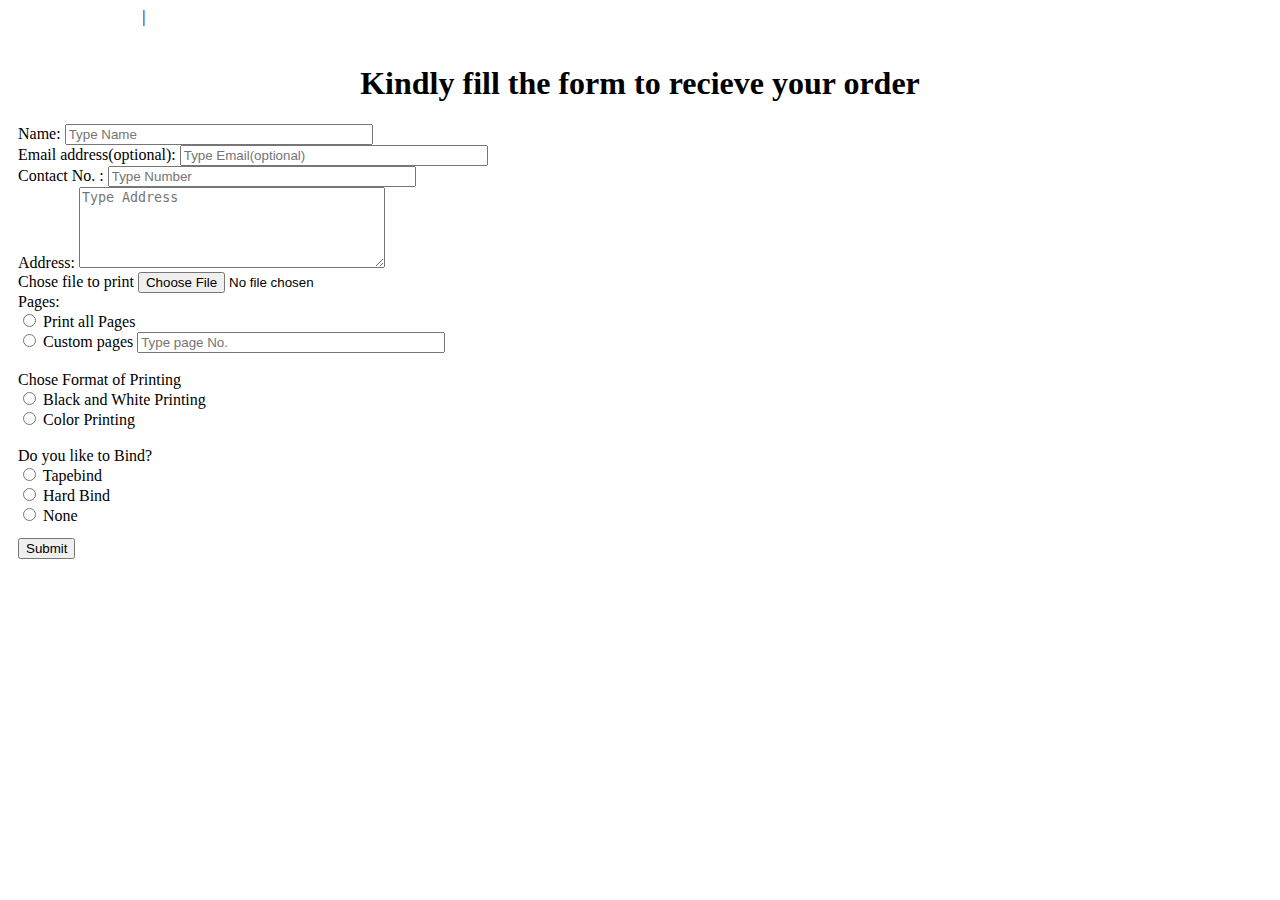
<file: form.html>
<!DOCTYPE html>
<html lang="en">

<head>
    <meta charset="UTF-8">
    <meta name="viewport" content="width=], initial-scale=1.0">
    <title>Place Order</title>
    <link rel="stylesheet" href="frm.css">
    <link rel="stylesheet" href="https://stackpath.bootstrapcdn.com/bootstrap/4.5.0/css/bootstrap.min.css"
        integrity="sha384-9aIt2nRpC12Uk9gS9baDl411NQApFmC26EwAOH8WgZl5MYYxFfc+NcPb1dKGj7Sk" crossorigin="anonymous">
    <link rel="stylesheet" href="https://cdnjs.cloudflare.com/ajax/libs/font-awesome/4.7.0/css/font-awesome.min.css">
</head>

<body>

    <div class="d-flex bd-highlight bg-dark">
        <div class="p-2 flex-grow-1 bd-highlight"><i class="fa fa-phone" style="color: white;"> 0304-2244400</i>
          |
          <i class="fa fa-envelope" style="color: white;"> abdqureshi41@gmail.com</i>
      
        </div>
        <div class="p-2 bd-highlight v">
          <a href="#" target="blank"><i
              class="fa fa-facebook" style="color: white;"></i></a>
          <a href="#" target="blank"><i class="fa fa-twitter" style="color: white;"></i></a>
          <a href="#" target="blank"><i class="fa fa-instagram"
              style="color: white;"></i></a>
          <a href="#" target="blank"><i class="fa fa-youtube"
              style="color: white;"></i></a>
          <a href="#" target="blank"><i
              class="fa fa-whatsapp" style="color: white;"></i></a></div>
      </div>
       <h1 style="text-align: center;" >Kindly fill the form to recieve your order</h1>
        <form action="soon.html" class="kxl">
            <div class="form-group">
                <label for="Name">Name:</label>
                <input type="text" class="form-control q" id="Name" placeholder="Type Name">
            </div>
            <div class="form-group">
                <label for="Email">Email address(optional):</label>
                <input type="email" placeholder="Type Email(optional)" class="form-control q" id="Email">
            </div>
            <div class="form-group">
                <label for="Contact">Contact No. :</label>
                <input type="Contact No." placeholder="Type Number" class="form-control q" id="Contact" required>

            </div>
            <div class="form-group">
                <label for="Address">Address:</label>
                <textarea name="Address" placeholder="Type Address" id="Address" cols="30" class="form-control q" rows="5" required></textarea>
            </div>
            <div class="form-group">
                <label for="File">Chose file to print</label>
                <input type="file" class="form-control-file" id="File" required>
            </div>
            <label>Pages:</label>
            <div class="form-check">
                <input class="form-check-input" type="radio" name="Pages" id="allpages" value="allpages">
                <label class="form-check-label" for="allpages">
                  Print all Pages
                </label>
              </div>
              <div class="form-check">
                <input class="form-check-input" type="radio" name="Pages" id="custom" value="custom">
                <label class="form-check-label" for="custom">
                  Custom pages <input type="text" name="pages" placeholder="Type page No."  class="form-control q" >
                </label>
              </div><br>
            <label>Chose Format of Printing</label>
            <div class="form-check">
                <input class="form-check-input" type="radio" name="Format" id="Format" value="B&W">
                <label class="form-check-label" for="Format">
                  Black and White Printing
                </label>
              </div>
              <div class="form-check">
                <input class="form-check-input" type="radio" name="Format" id="Formatc" value="color">
                <label class="form-check-label" for="Formatc">
                  Color Printing
                </label>
              </div><br>
              <label>Do you like to Bind?</label>
              <div class="form-check">
                  <input class="form-check-input" type="radio" name="Bind" id="tapebind" value="tapebind">
                  <label class="form-check-label" for="tapebind">
                    Tapebind
                  </label>
                </div>
                <div class="form-check">
                  <input class="form-check-input" type="radio" name="Bind" id="Hardbind" value="HardBind">
                  <label class="form-check-label" for="Hardbind">
                    Hard Bind
                  </label>
                </div>
                <div class="form-check">
                    <input class="form-check-input" type="radio" name="Bind" id="None" value="None">
                    <label class="form-check-label" for="None">
                      None
                    </label>
                  </div>
              

            <button type="submit" class="btn btn-primary">Submit</button>
        </form>















        <script src="https://code.jquery.com/jquery-3.5.1.slim.min.js"
            integrity="sha384-DfXdz2htPH0lsSSs5nCTpuj/zy4C+OGpamoFVy38MVBnE+IbbVYUew+OrCXaRkfj"
            crossorigin="anonymous"></script>
        <script src="https://cdn.jsdelivr.net/npm/popper.js@1.16.0/dist/umd/popper.min.js"
            integrity="sha384-Q6E9RHvbIyZFJoft+2mJbHaEWldlvI9IOYy5n3zV9zzTtmI3UksdQRVvoxMfooAo"
            crossorigin="anonymous"></script>
        <script src="https://stackpath.bootstrapcdn.com/bootstrap/4.5.0/js/bootstrap.min.js"
            integrity="sha384-OgVRvuATP1z7JjHLkuOU7Xw704+h835Lr+6QL9UvYjZE3Ipu6Tp75j7Bh/kR0JKI"
            crossorigin="anonymous"></script>
</body>

</html>
</file>
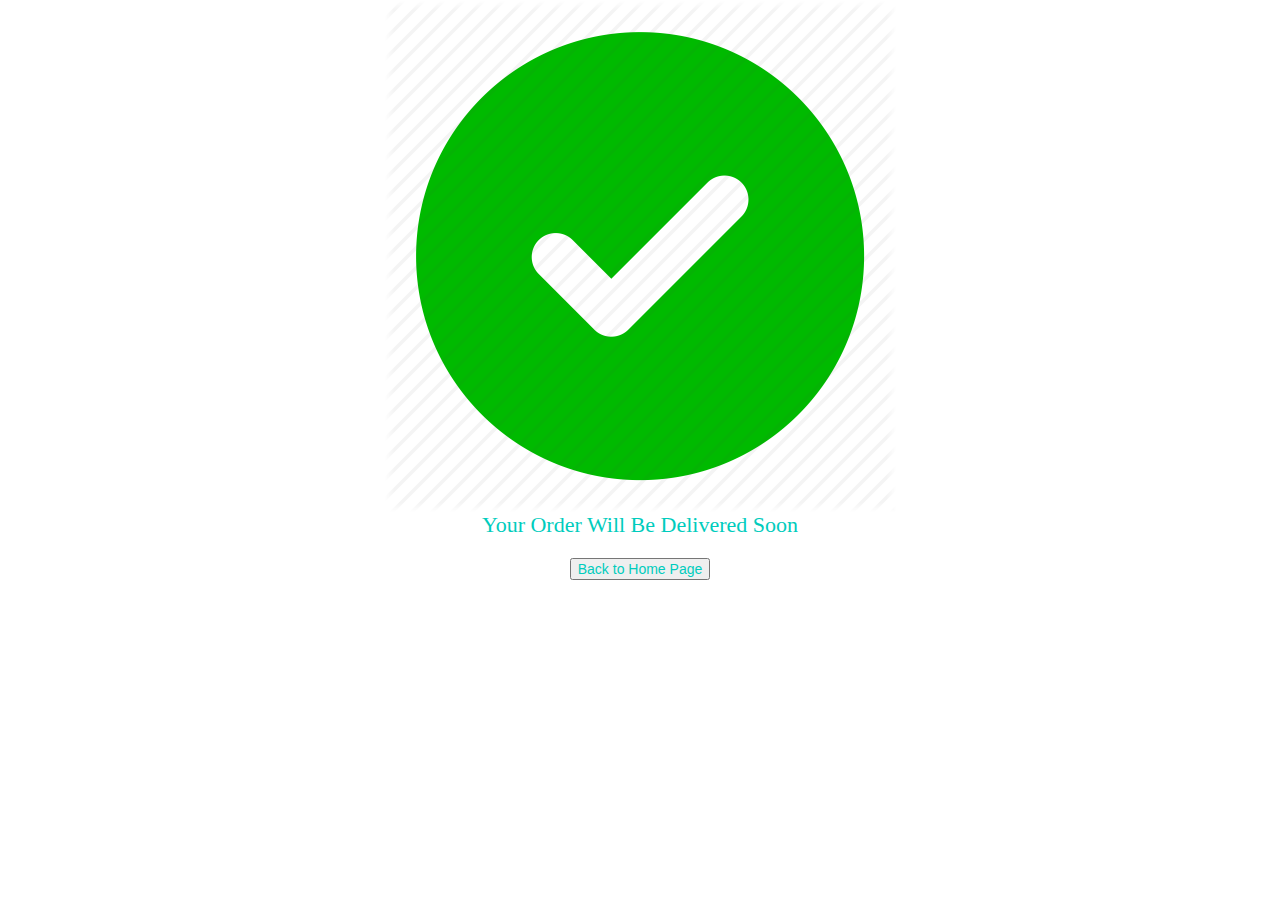
<file: soon.html>
<!DOCTYPE html>
<html lang="en">

<head>
    <meta charset="UTF-8">
    <meta name="viewport" content="width=], initial-scale=1.0">
    <title>Kindly Wait</title>
    <link rel="stylesheet" href="style.css">
    <link rel="stylesheet" href="https://stackpath.bootstrapcdn.com/bootstrap/4.5.0/css/bootstrap.min.css"
        integrity="sha384-9aIt2nRpC12Uk9gS9baDl411NQApFmC26EwAOH8WgZl5MYYxFfc+NcPb1dKGj7Sk" crossorigin="anonymous">
    <link rel="stylesheet" href="https://cdnjs.cloudflare.com/ajax/libs/font-awesome/4.7.0/css/font-awesome.min.css">
    <link href="layout/styles/layout.css" rel="stylesheet" type="text/css" media="all">
</head>
<body>


<center>
    <img src="images/tick.png" width="300px" height="300px">
    <h1 style="color:#00CCBD;">Your Order Will be delivered Soon</h1>
    <button><a href="index.html">Back to Home Page</a></button>

</center>






    <script src="https://code.jquery.com/jquery-3.5.1.slim.min.js"
    integrity="sha384-DfXdz2htPH0lsSSs5nCTpuj/zy4C+OGpamoFVy38MVBnE+IbbVYUew+OrCXaRkfj"
    crossorigin="anonymous"></script>
<script src="https://cdn.jsdelivr.net/npm/popper.js@1.16.0/dist/umd/popper.min.js"
    integrity="sha384-Q6E9RHvbIyZFJoft+2mJbHaEWldlvI9IOYy5n3zV9zzTtmI3UksdQRVvoxMfooAo"
    crossorigin="anonymous"></script>
<script src="https://stackpath.bootstrapcdn.com/bootstrap/4.5.0/js/bootstrap.min.js"
    integrity="sha384-OgVRvuATP1z7JjHLkuOU7Xw704+h835Lr+6QL9UvYjZE3Ipu6Tp75j7Bh/kR0JKI"
    crossorigin="anonymous"></script>  
</body>
</html>
</file>
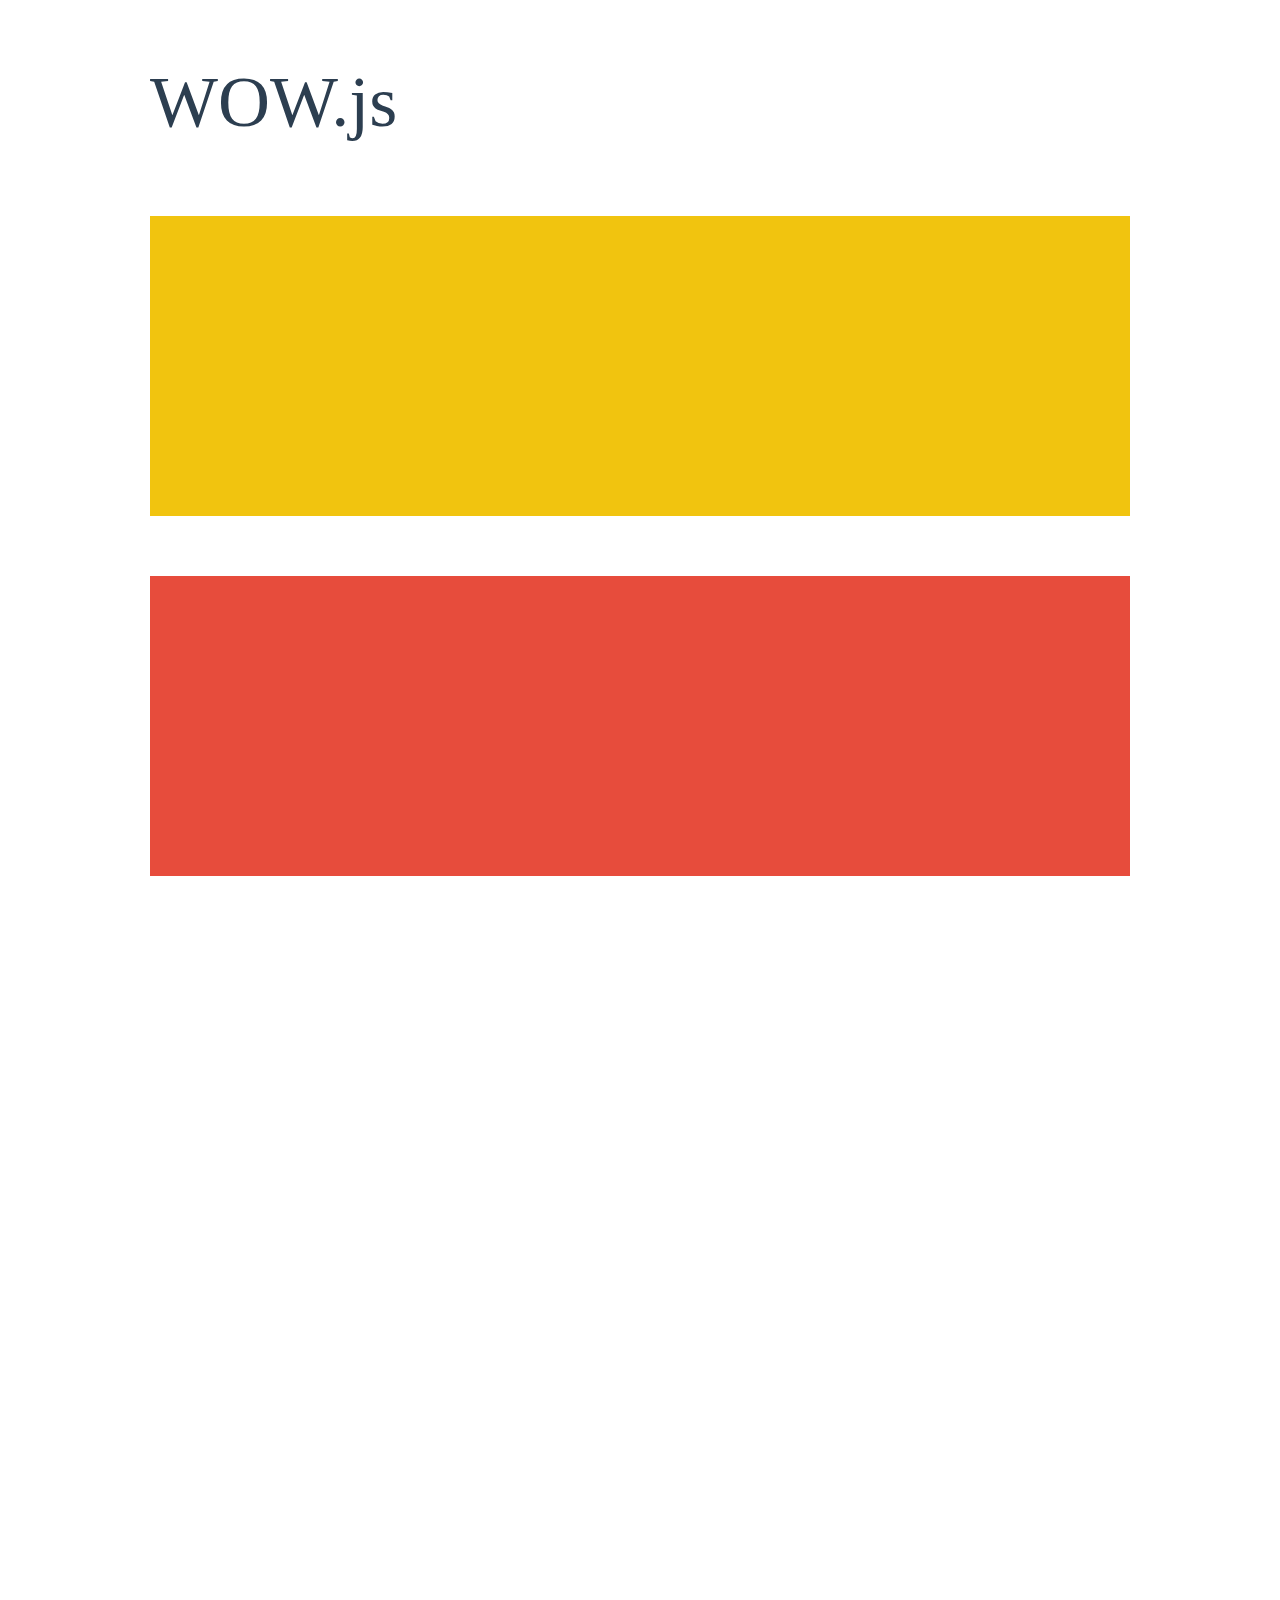
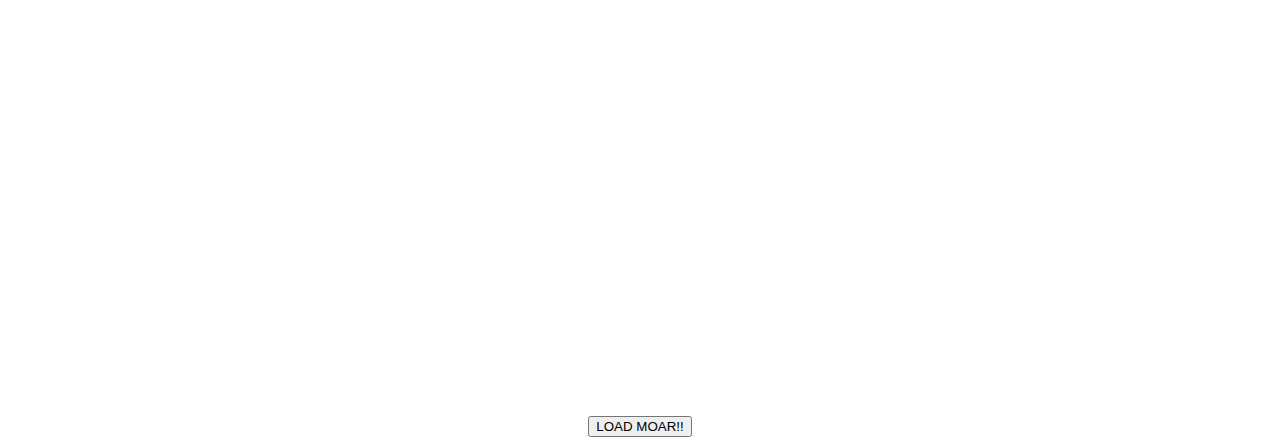
<file: WOW-master/demo.html>
<!doctype html>

<html lang="en">
<head>
  <meta charset="utf-8">
  <title>WOW</title>
  <link rel="stylesheet" href="css/libs/animate.css">
  <link rel="stylesheet" href="css/site.css">
  <style>
    .wow:first-child {
      visibility: hidden;
    }
  </style>
  <!--[if IE]>
    <script src="http://html5shiv.googlecode.com/svn/trunk/html5.js"></script>
  <![endif]-->
</head>

<body>
  <div id="container">
    <header>
      <h1>WOW.js</h1>
    </header>
    <div id="main">
      <section class="wow fadeInDown" style="background-color: #f1c40f;"></section>
      <section class="wow pulse" style="background-color: #e74c3c;" data-wow-iteration="infinite" data-wow-duration="1500ms"></section>
      <section class="section--purple wow slideInRight" data-wow-delay="2s"></section>
      <section class="section--blue wow bounceInLeft" data-wow-offset="300"></section>
      <section class="section--green wow slideInLeft" data-wow-duration="4s"></section>
      <button id="moar">LOAD MOAR!!</button>
    </div>
  </div>
  <script src="dist/wow.js"></script>
  <script>
    wow = new WOW(
      {
        animateClass: 'animated',
        offset:       100,
        callback:     function(box) {
          console.log("WOW: animating <" + box.tagName.toLowerCase() + ">")
        }
      }
    );
    wow.init();
    document.getElementById('moar').onclick = function() {
      var section = document.createElement('section');
      section.className = 'section--purple wow fadeInDown';
      this.parentNode.insertBefore(section, this);
    };
  </script>
</body>
</html>
</file>
<file: frm.css>
.btn{
    margin-top: 1em;
}

.p-2{
    word-spacing: 10px;
}


.w{
    text-align: justify;
    text-align: center;
}

.s{
    box-shadow: 3px 3px 2px grey !important;
}
.s:hover{
    cursor: pointer;
}

.t{
    background-color: #202020;
}
.r{
    word-spacing: 25px !important;
}

.j:hover{
    text-decoration: none;
}


.q{
    max-width: 500px !important;
    min-width: 300px !important;
}

.kxl{
    margin: 10px;
}
.e:hover{
    cursor: pointer !important;

}
</file>
<file: style.css>
.p-2{
    word-spacing: 10px;
}
/* 
.bg-dark{
    background-color:#202020;
}

.d-flex{
   display: flex;
   height: 3em;
   align-items: center;
   
}
.v{
    position: absolute;
    right: 1em;
} */



.hgr{
color: white !important;
}

.ggg{
    height: 40px !important;
    width: 50px !important;
}

.ggh{
    height: 200px;
    width: 400px;
}

.ddd{
    width: 500px;
    height: 200px;
}

.xx{
    display: flex;
}
@media screen and (max-width:600px){
    .ccc{
      width: 40%;
    }
}


.gf{
    /* width: 33%; */
    float: left;
    /* border: 1px solid white; */
    margin: 3em;
}

    /* border: 1px solid white; */


/* .btn{
    border-radius: 0px !important;
    /* height: 50px; */


/* .oj{
    justify-items: center;
} */ 

.navbar{
    margin-left: 3em;
    margin-right: 3em;
    max-width: 1300px;
    min-width: 400px;
    height: 80px;
    margin: 0 auto;
    height: 80px;
    padding: 1em; 
}

.nav-link{
    font-size: 20px;
}
.nav-link:hover{
    background-color: #00CCBD;
    color: white !important;
}
.btn{
    border-radius: 0px;
    height: 40px;
    padding: 0 auto;
    align-items: center;
}
.btn>p{
    letter-spacing: 0px !important;
}
</file>
<file: WOW-master/css/site.css>
h1 {
  font-size:     72px;
  line-height:   1.5;
  color: #2c3e50;
  font-weight:   100;
}

#container {
  width:  980px;
  margin: 0 auto;
}

section {
  height: 300px;
  margin: 60px 0;
}

.section--purple {
  background-color: #9b59b6;
}

.section--blue {
  background-color: #3498db;
}

.section--green {
  background-color: #2ecc71;
}

#main {
  text-align: center;
}

#more {
  margin: 20px auto 48px;
}
</file>
<file: layout/styles/layout.css>
@charset "utf-8";

@import url("font-awesome.min.css");
@import url("custom.flexslider.css");
@import url("framework.css");

/* Rows
--------------------------------------------------------------------------------------------------------------- */
/* .row1, .row1 a{}
.row2, .row2 a{}
.row3, .row3 a{}
.row4, .row4 a{}
.row5, .row5 a{} */


/* Header + Pageintro Wrapping Spacer
--------------------------------------------------------------------------------------------------------------- */
.topspacer{padding:80px 0 0;}


/* Header
--------------------------------------------------------------------------------------------------------------- */
#header{padding:0 15px;}

#header #logo{margin:28px 0 0 0;}
#header #logo h1{margin:0; padding:0; font-size:22px; text-transform:uppercase;}


/* Page Intro
--------------------------------------------------------------------------------------------------------------- */
#pageintro{padding:180px 0;}

#pageintro article{max-width:65%; margin:0 auto; text-align:center;}
#pageintro article *{text-transform:uppercase;}
#pageintro article .heading{margin:0 0 30px 0; padding:0; line-height:1; font-size:38px;}
#pageintro article p{margin:0;}
#pageintro article p:first-of-type{margin-bottom:20px; font-size:16px; letter-spacing:5px;}
#pageintro article footer{margin-top:50px;}


/* Intro Blocks
--------------------------------------------------------------------------------------------------------------- */
/* #introblocks{} */

#introblocks ul{display:table; width:100%; height:100%; border:none;}
#introblocks ul li{display:table-cell; width:33.33333333333333%; height:100%; padding:5% 2%; border:solid; border-collapse:collapse; border-width:0 1px 0 0;}
#introblocks ul li:last-child{border:0;}
#introblocks ul li *{margin:0; padding:0; line-height:normal;}
#introblocks ul li div{position:relative; padding-left:65px; word-wrap:break-word;}
#introblocks ul li div i{display:block; position:absolute; top:-2px; left:0; width:50px; font-size:46px; line-height:1;}
#introblocks ul li div .heading{font-size:1.2rem;}


/* Content Area
--------------------------------------------------------------------------------------------------------------- */
.container{padding:80px 0;}

/* Content */
/* .container .content{} */

.sectiontitle{margin-bottom:50px;}
.sectiontitle *{margin:0;}

/* .intro{} */
.intro article{max-width:320px;}
.intro article .heading{font-size:1.2rem;}
.intro article .excerpt{padding:20px;}
.intro article .excerpt *{margin:0 0 10px 0;}
.intro article .excerpt footer{margin:0;}


.cta footer{margin-bottom:0;}/* Used when elements stack in small viewports */

/* Comments */
#comments ul{margin:0 0 40px 0; padding:0; list-style:none;}
#comments li{margin:0 0 10px 0; padding:15px;}
#comments .avatar{float:right; margin:0 0 10px 10px; padding:3px; border:1px solid;}
#comments address{font-weight:bold;}
#comments time{font-size:smaller;}
#comments .comcont{display:block; margin:0; padding:0;}
#comments .comcont p{margin:10px 5px 10px 0; padding:0;}

#comments form{display:block; width:100%;}
#comments input, #comments textarea{width:100%; padding:10px; border:1px solid;}
#comments textarea{overflow:auto;}
#comments div{margin-bottom:15px;}
#comments input[type="submit"], #comments input[type="reset"]{display:inline-block; width:auto; min-width:150px; margin:0; padding:8px 5px; cursor:pointer;}

/* Sidebar */
/* .container .sidebar{} */

.sidebar .sdb_holder{margin-bottom:50px;}
.sidebar .sdb_holder:last-child{margin-bottom:0;}


/* Footer
--------------------------------------------------------------------------------------------------------------- */
#footer{padding:80px 0;}

#footer .heading{margin-bottom:50px; font-size:1.2rem;}

#footer nav{text-transform:uppercase;}
#footer nav ul li{display:inline-block; margin-right:20px;}
#footer nav ul li:last-child{margin-right:0;}

#footer .linklist li{display:block; margin-bottom:15px; padding:0 0 15px 0; border-bottom:1px solid;}
#footer .linklist li:last-child{margin:0; padding:0; border:none;}
#footer .linklist li::before, #footer .linklist li::after{display:table; content:"";}
#footer .linklist li, #footer .linklist li::after{clear:both;}

#footer .contact.linklist li, #footer .contact.linklist li:last-child{position:relative; padding-left:40px;}
#footer .contact li *{margin:0; padding:0; line-height:1.6;}
#footer .contact li i{display:block; position:absolute; top:0; left:0; width:30px; font-size:16px; text-align:center;}

#footer input, #footer button{border:1px solid;}
#footer input{display:block; width:100%; padding:8px;}
#footer button{padding:8px 18px 10px; text-transform:uppercase; font-weight:700; cursor:pointer;}


/* Copyright
--------------------------------------------------------------------------------------------------------------- */
#copyright{padding:20px 0;}
#copyright *{margin:0; padding:0;}


/* Transition Fade
This gives a smooth transition to "ALL" elements used in the layout - other than the navigation form used in mobile devices
If you don't want it to fade all elements, you have to list the ones you want to be faded individually
Delete it completely to stop fading
--------------------------------------------------------------------------------------------------------------- */
*, *::before, *::after{transition:all .3s ease-in-out;}
#mainav form *{transition:none !important;}


/* ------------------------------------------------------------------------------------------------------------ */
/* ------------------------------------------------------------------------------------------------------------ */
/* ------------------------------------------------------------------------------------------------------------ */
/* ------------------------------------------------------------------------------------------------------------ */
/* ------------------------------------------------------------------------------------------------------------ */


/* Navigation
--------------------------------------------------------------------------------------------------------------- */
nav ul, nav ol{margin:0; padding:0; list-style:none;}

#mainav, #breadcrumb, .sidebar nav{line-height:normal;}
#mainav .drop::after, #mainav li li .drop::after, #breadcrumb li a::after, .sidebar nav a::after{position:absolute; font-family:"FontAwesome"; font-size:10px; line-height:10px;}

/* Top Navigation */
/* #mainav{} */
#mainav ul{text-transform:uppercase;}
#mainav ul ul{z-index:9999; position:absolute; width:180px; text-transform:none;}
#mainav ul ul ul{left:180px; top:0;}
#mainav li{display:inline-block; position:relative; margin:0 15px 0 0; padding:0;}
#mainav li:last-child{margin-right:0;}
#mainav li li{width:100%; margin:0;}
#mainav li a{display:block; padding:30px 0;}
#mainav li li a{border:solid; border-width:0 0 1px 0;}
#mainav .drop{padding-left:15px;}
#mainav li li a, #mainav li li .drop{display:block; margin:0; padding:10px 15px;}
#mainav .drop::after, #mainav li li .drop::after{content:"\f0d7";}
#mainav .drop::after{top:35px; left:5px;}
#mainav li li .drop::after{top:15px; left:5px;}
#mainav ul ul{visibility:hidden; opacity:0;}
#mainav ul li:hover > ul{visibility:visible; opacity:1;}

#mainav form{display:none; margin:0; padding:0;}
#mainav form select, #mainav form select option{display:block; cursor:pointer; outline:none;}
#mainav form select{width:100%; padding:5px; border:1px solid;}
#mainav form select option{margin:5px; padding:0; border:none;}

/* Breadcrumb */
#breadcrumb{padding:160px 0 30px;}
#breadcrumb ul{margin:0; padding:0; list-style:none; text-transform:uppercase; opacity:.5;}
#breadcrumb:hover ul{opacity:1;}
#breadcrumb li{display:inline-block; margin:0 6px 0 0; padding:0;}
#breadcrumb li a{display:block; position:relative; margin:0; padding:0 12px 0 0; font-size:12px;}
#breadcrumb li a::after{top:3px; right:0; content:"\f101";}
#breadcrumb li:last-child a{margin:0; padding:0;}
#breadcrumb li:last-child a::after{display:none;}
#breadcrumb .heading{margin:0 0 20px 0; font-size:1.6rem;}

/* Sidebar Navigation */
.sidebar nav{display:block; width:100%;}
.sidebar nav li{margin:0 0 3px 0; padding:0;}
.sidebar nav a{display:block; position:relative; margin:0; padding:5px 10px 5px 15px; text-decoration:none; border:solid; border-width:0 0 1px 0;}
.sidebar nav a::after{top:9px; left:5px; content:"\f101";}
.sidebar nav ul ul a{padding-left:35px;}
.sidebar nav ul ul a::after{left:25px;}
.sidebar nav ul ul ul a{padding-left:55px;}
.sidebar nav ul ul ul a::after{left:45px;}

/* Pagination */
.pagination{display:block; width:100%; text-align:center; clear:both;}
.pagination li{display:inline-block; margin:0 2px 0 0;}
.pagination li:last-child{margin-right:0;}
.pagination a, .pagination strong{display:block; padding:8px 11px; border:1px solid; background-clip:padding-box; font-weight:normal;}

/* Back to Top */
#backtotop{z-index:999; display:inline-block; position:fixed; visibility:hidden; bottom:20px; right:20px; width:36px; height:36px; line-height:36px; font-size:16px; text-align:center; opacity:.2;}
#backtotop i{display:block; width:100%; height:100%; line-height:inherit;}
#backtotop.visible{visibility:visible; opacity:.5;}
#backtotop:hover{opacity:1;}


/* Tables
--------------------------------------------------------------------------------------------------------------- */
table, th, td{border:1px solid; border-collapse:collapse; vertical-align:top;}
table, th{table-layout:auto;}
table{width:100%; margin-bottom:15px;}
th, td{padding:5px 8px;}
td{border-width:0 1px;}


/* Gallery
--------------------------------------------------------------------------------------------------------------- */
#gallery{display:block; width:100%; margin-bottom:50px;}
#gallery figure figcaption{display:block; width:100%; clear:both;}
#gallery li{margin-bottom:30px;}


/* Font Awesome Social Icons
--------------------------------------------------------------------------------------------------------------- */
.faico{margin:0; padding:0; list-style:none;}
.faico li{display:inline-block; margin:8px 5px 0 0; padding:0; line-height:normal;}
.faico li:last-child{margin-right:0;}
.faico a{display:inline-block; width:36px; height:36px; line-height:36px; font-size:18px; text-align:center;}

.faico a{color:#FFFFFF; background-color:#272727;}

.faicon-dribble:hover{background-color:#075e54;}
.faicon-facebook:hover{background-color:#3B5998;}
.faicon-google-plus:hover{background-color:#DB4A39;}
.faicon-linkedin:hover{background-color:#0E76A8;}
.faicon-twitter:hover{background-color:#00ACEE;}
.faicon-vk:hover{background-color:#4E658E;}


/* ------------------------------------------------------------------------------------------------------------ */
/* ------------------------------------------------------------------------------------------------------------ */
/* ------------------------------------------------------------------------------------------------------------ */
/* ------------------------------------------------------------------------------------------------------------ */
/* ------------------------------------------------------------------------------------------------------------ */


/* Colours
--------------------------------------------------------------------------------------------------------------- */
body{color:#474747; background-color:#FFFFFF;}
a{color:#00CCBD !important; text-decoration: none !important; }
a:active, a:focus{background:transparent;}/* IE10 + 11 Bugfix - prevents grey background */
hr, .borderedbox{border-color:#D7D7D7;}
label span{color:#FF0000; background-color:inherit;}
input:focus, textarea:focus, *:required:focus{border-color:#00CCBD;}
.overlay{color:#FFFFFF; background-color:inherit;}
.overlay::after{color:inherit; background-color:rgba(0,0,0,.55);}

.btn, .btn.inverse:hover, a .icon.fa, a.inverse:hover .icon.fa{color:#FFFFFF !important; background-color:#00CCBD !important; border-color:#00CCBD !important;}
.btn:hover, .btn.inverse, a:hover .icon.fa, a.inverse .icon.fa{color:inherit !important; background-color:transparent !important; border-color:inherit !important;}


/* Rows */
.row1{color:#474747;}
.row2{color:#474747; background-color:#F6F6F6;}
.row3{color:#474747; background-color:#FFFFFF;}
.row4{color:#CBCBCB; background-color:#272727;}
.row5, .row5 a{color:#474747; background-color:#FFFFFF;}


/* Header */
#header{color:inherit; background-color:#FFFFFF;}
#header #logo a{color:inherit;}


/* Intro Blocks */
#introblocks{color:#FFFFFF; background:#00CCBD;}
#introblocks ul, #introblocks ul li{border-color:#FFFFFF;}


/* Content Area */
.intro article{color:inherit; background-color:#FFFFFF;}


/* Footer */
#footer .heading{color:#FFFFFF;}
#footer hr, #footer .borderedbox, #footer .linklist li{border-color:rgba(255,255,255,.2);}
#footer nav a{color:inherit;}
#footer nav li:first-child a, #footer nav a:hover{color:#00CCBD !important; }
#footer input, #footer button{border-color:transparent;}
#footer input{color:#474747; background-color:#F6F6F6;}
#footer input:focus{border-color:#00CCBD;}
#footer button{color:#FFFFFF; background-color:#00CCBD !important;}


/* Navigation */
#mainav li a{color:inherit;}
#mainav .active a, #mainav a:hover, #mainav li:hover > a{color:#00CCBD !important; background-color:inherit !important;}
#mainav li li a, #mainav .active li a{color:#FFFFFF; background-color:rgba(0,0,0,.6); border-color:rgba(0,0,0,.6);}
#mainav li li:hover > a, #mainav .active .active > a{color:#FFFFFF !important; background-color:#00CCBD !important;}
#mainav form select{color:#FFFFFF; background-color:#000000; border-color:rgba(255,255,255,.2);}

#breadcrumb a{color:inherit; background-color:inherit;}
#breadcrumb li:last-child a{color:#00CCBD !important;}

.container .sidebar nav a{color:inherit !important; border-color:#D7D7D7 !important;}
.container .sidebar nav a:hover{color:#00CCBD !important;}

.pagination a, .pagination strong{border-color:#D7D7D7;}
.pagination .current *{color:#FFFFFF !important; background-color:#00CCBD !important;}

#backtotop{color:#FFFFFF !important; background-color:#00CCBD;}


/* Tables + Comments */
table, th, td, #comments .avatar, #comments input, #comments textarea{border-color:#D7D7D7;}
#comments input:focus, #comments textarea:focus, #comments *:required:focus{border-color:#00CCBD;}
th{color:#FFFFFF; background-color:#373737;}
tr, #comments li, #comments input[type="submit"], #comments input[type="reset"]{color:inherit; background-color:#FBFBFB;}
tr:nth-child(even), #comments li:nth-child(even){color:inherit; background-color:#F7F7F7;}
table a, #comments a{background-color:inherit;}


/* ------------------------------------------------------------------------------------------------------------ */
/* ------------------------------------------------------------------------------------------------------------ */
/* ------------------------------------------------------------------------------------------------------------ */
/* ------------------------------------------------------------------------------------------------------------ */
/* ------------------------------------------------------------------------------------------------------------ */


/* Media Queries
--------------------------------------------------------------------------------------------------------------- */
@-ms-viewport{width:device-width;}


/* Max Wrapper Width - Laptop, Desktop etc.
--------------------------------------------------------------------------------------------------------------- */
@media screen and (min-width:978px){
	.hoc{max-width:978px;}
}


/* Mobile Devices
--------------------------------------------------------------------------------------------------------------- */
@media screen and (max-width:900px){


	#header{padding:20px;}
	#header #logo{margin:5px 0 0 0;}

	/* #mainav{} */
	#mainav ul{display:none;}
	#mainav form{display:block;}




	#comments input[type="reset"]{margin-top:10px;}
	.pagination li{display:inline-block; margin:0 5px 5px 0;}

	/* #footer{} */

	/* #copyright{} */
	#copyright p:first-of-type{margin-bottom:10px;}
}


@media screen and (max-width:750px){
	.imgl, .imgr{display:inline-block; float:none; margin:0 0 10px 0;}
	.fl_left, .fl_right{display:block; float:none;}
	.group .group > *:last-child, .clear .clear > *:last-child, .clear .group > *:last-child, .group .clear > *:last-child{margin-bottom:0;}/* Experimental - Needs more testing in different situations, stops double margin when stacking */
	.one_half, .one_third, .two_third, .one_quarter, .two_quarter, .three_quarter{display:block; float:none; width:auto; margin:0 0 30px 0; padding:0;}

	#header{text-align:center;}
	#header #logo{margin:0 0 15px 0;}

	#footer{padding-bottom:50px;}/* Not neccessary, just looks a little better */
	.ccc{
		justify-content: center;
		align-items: center;
	}
	.hoc{max-width:90%;}
	.navbar{
		width: 600px !important;
	}
}


/* Other
--------------------------------------------------------------------------------------------------------------- */
@media screen and (max-width:650px){
	.scrollable{display:block; width:100%; margin:0 0 30px 0; padding:0 0 15px 0; overflow:auto; overflow-x:scroll;}
	.scrollable table{margin:0; padding:0; white-space:nowrap;}

	.inline li{display:block; margin-bottom:10px;}
	.pushright li{margin-right:0;}

	.font-x2{font-size:1.4rem;}
	.font-x3{font-size:1.6rem;}

	#pageintro li article{max-width:none; width:100%;}
	#pageintro li .heading{font-size:2rem;}

	#introblocks ul, #introblocks ul li{display:block; width:100%; height:100%;}
	#introblocks ul li{padding:25px; border-width:0 0 1px 0;}

	.ccc{
		justify-content: center;
		align-items: center;
	}
	.hoc{max-width:90%;}

	.navbar{
		width: 500px !important;
	}

}
</file>
